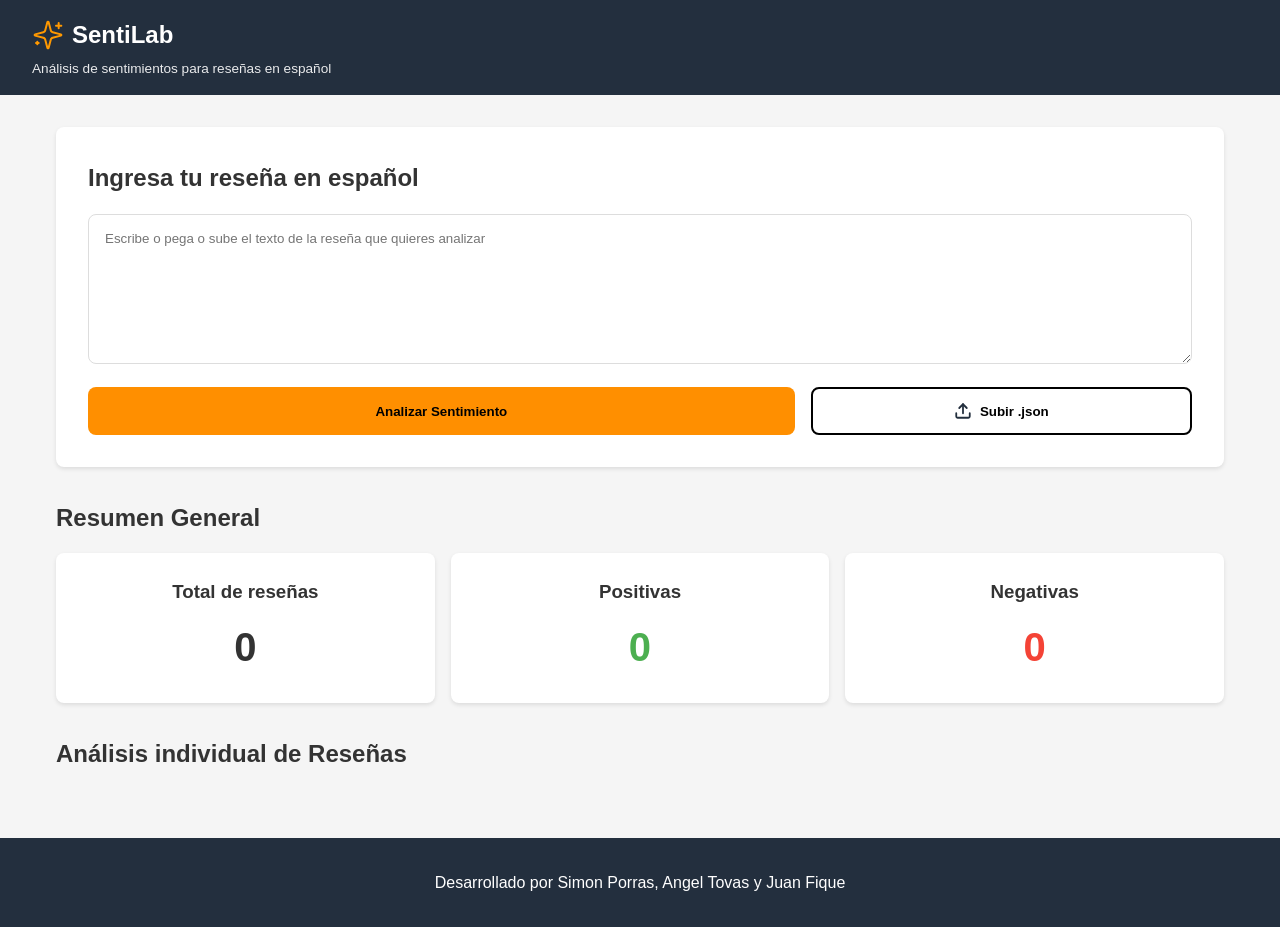
<file: Front/index.html>
<!DOCTYPE html>
<html lang="es">
<head>
    <meta charset="UTF-8">
    <meta name="viewport" content="width=device-width, initial-scale=1.0">
    <title>SentiLab - Análisis de Sentimientos</title>
    <link rel="stylesheet" href="styles.css">
</head>
<body>
    <header class="header">
        <div class="logo-container">
            <div class="logo-text">
                <img src="Icons/SentiLabIcon.svg" alt="SentiLab Logo" class="logo">
                <span class="brand-name">SentiLab</span>
            </div>
            <p class="subtitle">Análisis de sentimientos para reseñas en español</p>
        </div>
    </header>

    <main>
        <div class="input-container">
            <h2>Ingresa tu reseña en español</h2>
            <textarea id="review-text" placeholder="Escribe o pega o sube el texto de la reseña que quieres analizar"></textarea>
            <div class="button-group">
                <button id="analyze-btn" class="primary-btn">Analizar Sentimiento</button>
                <button id="upload-btn" class="secondary-btn">
                    <img src="Icons/Upload.svg" alt="Upload Icon" class="logo" style="width:18px;height:18px;">
                    Subir .json
                </button>
                <!-- input de archivo oculto usado para lectura del contenido -->
                <input type="file" id="file-input" accept=".txt,.json" style="display:none">
            </div>
        </div>

        <div class="results-container">
            <h2>Resumen General</h2>
            <div class="stats-grid">
                <div class="stat-card">
                    <h3>Total de reseñas</h3>
                    <span class="stat-number" id="total-reviews">0</span>
                </div>
                <div class="stat-card positive">
                    <h3>Positivas</h3>
                    <span class="stat-number" id="positive-reviews">0</span>
                </div>
                <div class="stat-card negative">
                    <h3>Negativas</h3>
                    <span class="stat-number" id="negative-reviews">0</span>
                </div>
            </div>

            <div class="individual-reviews">
                <h2>Análisis individual de Reseñas</h2>
                <div class="reviews-list" id="reviews-container">
                    <!-- Las reseñas se agregarán aquí dinámicamente -->
                </div>
            </div>
        </div>
    </main>

    <footer>
        <p>Desarrollado por Simon Porras, Angel Tovas y  Juan Fique</p>
    </footer>
    
    <script>
        (function(){
            const fileInput = document.getElementById('file-input');
            const uploadBtn = document.getElementById('upload-btn');
            const textarea = document.getElementById('review-text');
            const reviewsContainer = document.getElementById('reviews-container');
            const analyzeBtn = document.getElementById('analyze-btn');
            const totalEl = document.getElementById('total-reviews');
            const posEl = document.getElementById('positive-reviews');
            const negEl = document.getElementById('negative-reviews');

            function splitReviewsFromText(text){
                // separa por líneas en blanco (una o más)
                return text.split(/\r?\n\s*\r?\n/).map(s => s.trim()).filter(Boolean);
            }

            function renderReviews(reviews){
                reviewsContainer.innerHTML = '';
                reviews.forEach((r, idx) => {
                    const sentiment = (idx % 2 === 0) ? 'positive' : 'negative'; // primera positiva, segunda negativa, etc.
                    const item = document.createElement('div');
                    item.className = `review-item ${sentiment}`;

                    const header = document.createElement('div');
                    header.className = 'review-header';
                    header.innerHTML = `<div class="review-index">#${idx+1}</div>`;

                    const sentimentBlock = document.createElement('div');
                    sentimentBlock.className = 'review-sentiment';
                    const icon = document.createElement('img');
                    icon.className = 'sentiment-icon';
                    icon.src = sentiment === 'positive' ? 'Icons/PositiveIcon.svg' : 'Icons/NegativeIcon.svg';
                    icon.alt = sentiment === 'positive' ? 'Positive Icon' : 'Negative Icon';
                    const label = document.createElement('div');
                    label.className = 'sentiment-label';
                    label.innerHTML = `<strong>${sentiment === 'positive' ? 'Positivo' : 'Negativo'}</strong><div class="sentiment-sub">Esta reseña expresa una experiencia ${sentiment === 'positive' ? 'positiva' : 'negativa'}</div>`;

                    sentimentBlock.appendChild(icon);
                    sentimentBlock.appendChild(label);

                    const textBlock = document.createElement('div');
                    textBlock.className = 'review-text';
                    textBlock.textContent = r;

                    item.appendChild(header);
                    item.appendChild(sentimentBlock);
                    item.appendChild(textBlock);

                    reviewsContainer.appendChild(item);
                });

                // actualizar estadísticas: primera positiva
                const total = reviews.length;
                const positives = Math.ceil(total / 2);
                const negatives = Math.floor(total / 2);
                totalEl.textContent = total;
                posEl.textContent = positives;
                negEl.textContent = negatives;
            }

            uploadBtn.addEventListener('click', () => fileInput.click());

            fileInput.addEventListener('change', async (e) => {
                const file = e.target.files && e.target.files[0];
                if(!file) return;
                const text = await file.text();
                let reviews = [];
                if (file.name.toLowerCase().endsWith('.json')){
                    try{
                        const parsed = JSON.parse(text);
                        if (Array.isArray(parsed)){
                            reviews = parsed.map(p => typeof p === 'string' ? p : JSON.stringify(p));
                        } else if (parsed && typeof parsed === 'object'){
                            // intentar detectar un campo "reviews" o similar
                            if (Array.isArray(parsed.reviews)) reviews = parsed.reviews.map(String);
                            else reviews = [JSON.stringify(parsed)];
                        } else {
                            reviews = [String(parsed)];
                        }
                    } catch(err){
                        // si no es JSON válido, tratar como texto plano
                        reviews = splitReviewsFromText(text);
                    }
                } else {
                    reviews = splitReviewsFromText(text);
                }

                // copiar al textarea separando con una linea en blanco
                textarea.value = reviews.join('\n\n');

                renderReviews(reviews);

                // limpiar el input para permitir subir el mismo archivo otra vez si es necesario
                fileInput.value = '';
            });

            analyzeBtn.addEventListener('click', () => {
                const raw = textarea.value || '';
                const reviews = splitReviewsFromText(raw);
                renderReviews(reviews);
            });

            // Si hay texto inicial en el textarea (ej. por server-side), renderizarlo
            document.addEventListener('DOMContentLoaded', () => {
                if (textarea.value.trim()){
                    const initial = splitReviewsFromText(textarea.value);
                    renderReviews(initial);
                }
            });
        })();
    </script>
</body>
</html>
</file>
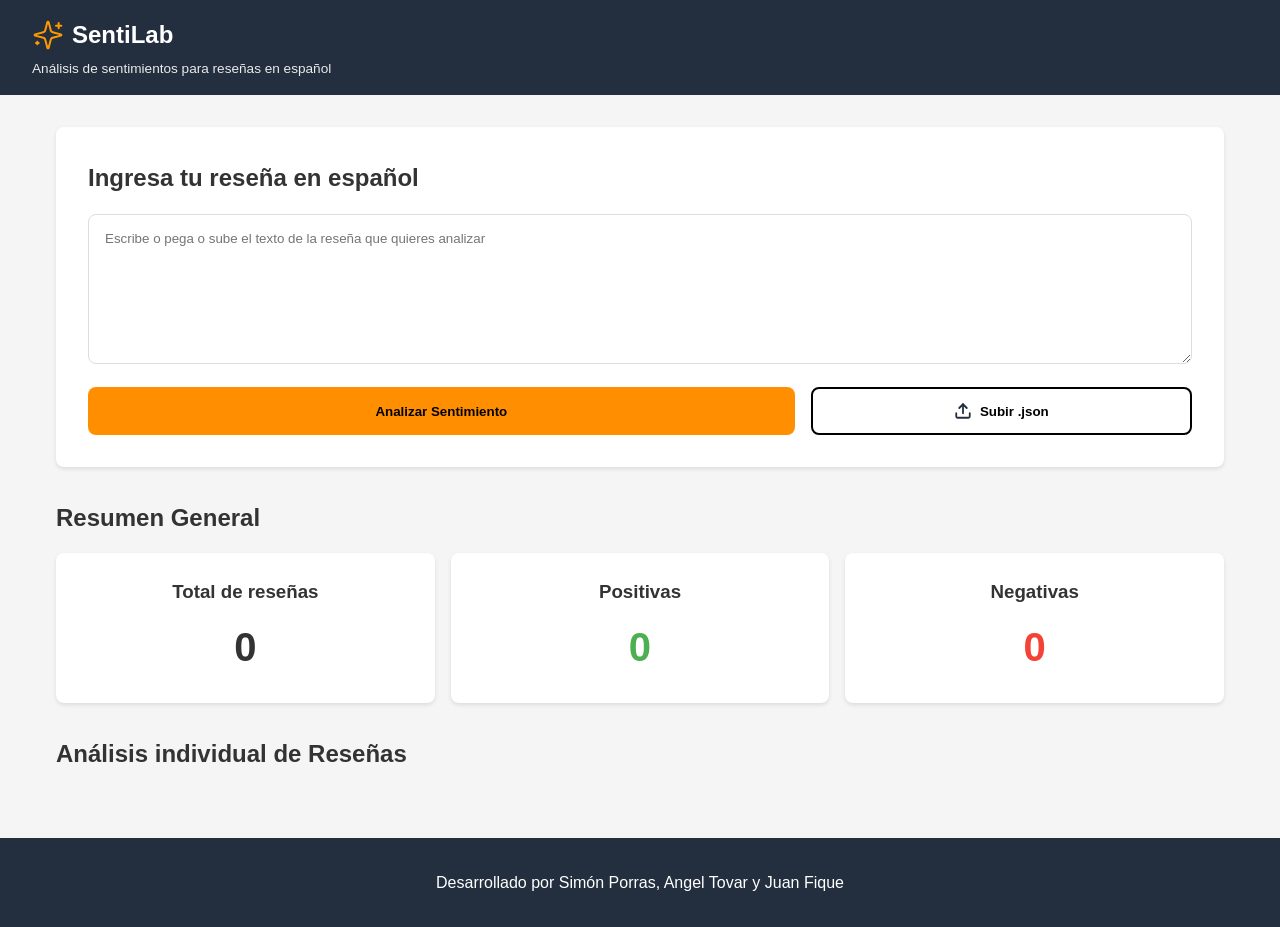
<file: frontend/index.html>
<!DOCTYPE html>
<html lang="es">
<head>
    <meta charset="UTF-8">
    <meta name="viewport" content="width=device-width, initial-scale=1.0">
    <title>SentiLab - Análisis de Sentimientos</title>
    <link rel="stylesheet" href="styles.css">
</head>
<body>
    <header class="header">
        <div class="logo-container">
            <div class="logo-text">
                <img src="Icons/SentiLabIcon.svg" alt="SentiLab Logo" class="logo">
                <span class="brand-name">SentiLab</span>
            </div>
            <p class="subtitle">Análisis de sentimientos para reseñas en español</p>
        </div>
    </header>

    <main>
        <div class="input-container">
            <h2>Ingresa tu reseña en español</h2>
            <textarea id="review-text" placeholder="Escribe o pega o sube el texto de la reseña que quieres analizar"></textarea>
            <div class="button-group">
                <button id="analyze-btn" class="primary-btn">Analizar Sentimiento</button>
                <button id="upload-btn" class="secondary-btn">
                    <img src="Icons/Upload.svg" alt="Upload Icon" class="logo" style="width:18px;height:18px;">
                    Subir .json
                </button>
                <!-- input de archivo oculto usado para lectura del contenido -->
                <input type="file" id="file-input" accept=".txt,.json" style="display:none">
            </div>
        </div>

        <div class="results-container">
            <h2>Resumen General</h2>
            <div class="stats-grid">
                <div class="stat-card">
                    <h3>Total de reseñas</h3>
                    <span class="stat-number" id="total-reviews">0</span>
                </div>
                <div class="stat-card positive">
                    <h3>Positivas</h3>
                    <span class="stat-number" id="positive-reviews">0</span>
                </div>
                <div class="stat-card negative">
                    <h3>Negativas</h3>
                    <span class="stat-number" id="negative-reviews">0</span>
                </div>
            </div>

            <div class="individual-reviews">
                <h2>Análisis individual de Reseñas</h2>
                <div class="reviews-list" id="reviews-container">
                    <!-- Las reseñas se agregarán aquí dinámicamente -->
                </div>
            </div>
        </div>
    </main>

    <footer>
        <p>Desarrollado por Simón Porras, Angel Tovar y  Juan Fique</p>
    </footer>
    <script src="script.js"></script>
</body>
</html>
</file>
<file: Front/styles.css>
/* Variables globales */
:root {
    --primary-color: #232F3E;
    --secondary-color: #ff8f00;
    --success-color: #4caf50;
    --danger-color: #f44336;
    --background-color: #f5f5f5;
    --card-background: #ffffff;
    --text-color: #333333;
    --border-radius: 8px;
    --box-shadow: 0 2px 4px rgba(0, 0, 0, 0.1);
}

/* Estilos generales */
* {
    margin: 0;
    padding: 0;
    box-sizing: border-box;
}

body {
    font-family: 'Segoe UI', Tahoma, Geneva, Verdana, sans-serif;
    line-height: 1.6;
    background-color: var(--background-color);
    color: var(--text-color);
}

/* Header */
header {
    background-color: #232F3E;
    color: white;
    padding: 0.5rem 2rem;
}

.logo-container {
    display: flex;
    flex-direction: column;
    align-items: flex-start;
    padding: 0.5rem 0;
}

.logo-text {
    display: flex;
    align-items: center;
    gap: 0.5rem;
}

.logo-text span {
    font-size: 1.5rem;
    font-weight: bold;
}

.logo-img {
    width: 24px;
    height: 24px;
}

.subtitle {
    font-size: 0.85rem;
    opacity: 0.9;
    margin-top: 0.2rem;
}

/* Main content */
main {
    max-width: 1200px;
    margin: 0 auto;
    padding: 2rem 1rem;
}

/* Input container */
.input-container {
    background-color: var(--card-background);
    padding: 2rem;
    border-radius: var(--border-radius);
    margin-bottom: 2rem;
    box-shadow: var(--box-shadow);
}

textarea {
    width: 100%;
    min-height: 150px;
    padding: 1rem;
    margin: 1rem 0;
    border: 1px solid #ddd;
    border-radius: var(--border-radius);
    resize: vertical;
    font-family: inherit;
}

.button-group {
    display: flex;
    gap: 1rem;
    flex-wrap: wrap;
}

.primary-btn, .secondary-btn {
    padding: 0.8rem 1.5rem;
    border: none;
    border-radius: var(--border-radius);
    cursor: pointer;
    font-weight: 600;
    transition: transform 0.2s, box-shadow 0.2s;
}

.primary-btn {
    background-color: var(--secondary-color);
    color: black;
    flex: 2;
}

.secondary-btn {
    background-color: var(--card-background);
    border: 2px solid black;
    color: black;
    flex: 1;
    display: flex;
    align-items: center;
    justify-content: center;
    gap: 0.5rem;
}

.primary-btn:hover, .secondary-btn:hover {
    transform: translateY(-2px);
    box-shadow: var(--box-shadow);
}

/* Results container */
.stats-grid {
    display: grid;
    grid-template-columns: repeat(auto-fit, minmax(200px, 1fr));
    gap: 1rem;
    margin: 1rem 0 2rem 0;
}

.stat-card {
    background-color: var(--card-background);
    padding: 1.5rem;
    border-radius: var(--border-radius);
    text-align: center;
    box-shadow: var(--box-shadow);
}

.stat-number {
    font-size: 2.5rem;
    font-weight: bold;
    display: block;
    margin-top: 0.5rem;
}

.positive .stat-number {
    color: var(--success-color);
}

.negative .stat-number {
    color: var(--danger-color);
}

/* Individual reviews */
.reviews-list {
    display: flex;
    flex-direction: column;
    gap: 1rem;
}

.review-item {
    background-color: var(--card-background);
    padding: 1.5rem;
    border-radius: var(--border-radius);
    box-shadow: var(--box-shadow);
}

/* Diferenciar reseñas positivas y negativas (maquetación) */
.review-item.positive {
    border: 1px solid rgba(76, 175, 80, 0.25);
    background-color: #f6fffa;
}
.review-item.negative {
    border: 1px solid rgba(244, 67, 54, 0.12);
    background-color: #fff6f6;
}

.review-header {
    display: flex;
    align-items: center;
    gap: 0.75rem;
    margin-bottom: 0.75rem;
}
.review-index {
    background-color: #232f3e;
    color: white;
    width: 30px;
    height: 30px;
    display: inline-flex;
    align-items: center;
    justify-content: center;
    border-radius: 50%;
    font-weight: 700;
}

.review-sentiment {
    display: flex;
    align-items: center;
    gap: 0.75rem;
    padding: 0.75rem 1rem;
    border-radius: 8px;
    margin-bottom: 1rem;
    border: 1px solid rgba(0,0,0,0.04);
}
.review-item.positive .review-sentiment{
    background-color: rgb(200, 255, 200);
    border-color: rgb(0, 255, 8);
}
.review-item.negative .review-sentiment{
    background-color: rgb(255, 200, 200);
    border-color: rgb(255, 17, 0);
}

.sentiment-icon{
    width: 34px;
    height: 34px;
    border-radius: 50%;
    display: inline-flex;
    align-items: center;
    justify-content: center;
    font-size: 16px;
}
.review-item.positive .sentiment-icon{
    background-color: rgba(76,175,80,0.08);
    color: var(--success-color);
}
.review-item.negative .sentiment-icon{
    background-color: rgba(244,67,54,0.06);
    color: var(--danger-color);
}

.sentiment-label .sentiment-sub{
    font-size: 0.85rem;
    color: #6b6b6b;
    margin-top: 0.25rem;
}

.review-text{
    padding: 0.75rem 0;
    color: #222;
}

.review-sentiment {
    display: flex;
    align-items: center;
    gap: 0.5rem;
    margin-bottom: 1rem;
}

.sentiment-icon {
    font-size: 1.5rem;
}

/* Footer */
footer {
    text-align: center;
    padding: 2rem;
    margin-top: 2rem;
    background-color: var(--primary-color);
    color: white;
}

/* Responsive design */
@media (max-width: 768px) {
    .button-group {
        flex-direction: column;
    }

    .primary-btn, .secondary-btn {
        width: 100%;
    }

    .stats-grid {
        grid-template-columns: 1fr;
    }

    .input-container, .results-container {
        padding: 1rem;
    }
}

@media (max-width: 480px) {
    header {
        padding: 0.5rem;
    }

    .logo-icon {
        font-size: 1.5rem;
    }

    h1 {
        font-size: 1.5rem;
    }

    .subtitle {
        font-size: 0.9rem;
    }

    main {
        padding: 1rem;
    }
}
</file>
<file: frontend/styles.css>
/* Variables globales */
:root {
    --primary-color: #232F3E;
    --secondary-color: #ff8f00;
    --success-color: #4caf50;
    --danger-color: #f44336;
    --background-color: #f5f5f5;
    --card-background: #ffffff;
    --text-color: #333333;
    --border-radius: 8px;
    --box-shadow: 0 2px 4px rgba(0, 0, 0, 0.1);
}

/* Estilos generales */
* {
    margin: 0;
    padding: 0;
    box-sizing: border-box;
}

body {
    font-family: 'Segoe UI', Tahoma, Geneva, Verdana, sans-serif;
    line-height: 1.6;
    background-color: var(--background-color);
    color: var(--text-color);
}

/* Header */
header {
    background-color: #232F3E;
    color: white;
    padding: 0.5rem 2rem;
}

.logo-container {
    display: flex;
    flex-direction: column;
    align-items: flex-start;
    padding: 0.5rem 0;
}

.logo-text {
    display: flex;
    align-items: center;
    gap: 0.5rem;
}

.logo-text span {
    font-size: 1.5rem;
    font-weight: bold;
}

.logo-img {
    width: 24px;
    height: 24px;
}

.subtitle {
    font-size: 0.85rem;
    opacity: 0.9;
    margin-top: 0.2rem;
}

/* Main content */
main {
    max-width: 1200px;
    margin: 0 auto;
    padding: 2rem 1rem;
}

/* Input container */
.input-container {
    background-color: var(--card-background);
    padding: 2rem;
    border-radius: var(--border-radius);
    margin-bottom: 2rem;
    box-shadow: var(--box-shadow);
}

textarea {
    width: 100%;
    min-height: 150px;
    padding: 1rem;
    margin: 1rem 0;
    border: 1px solid #ddd;
    border-radius: var(--border-radius);
    resize: vertical;
    font-family: inherit;
}

.button-group {
    display: flex;
    gap: 1rem;
    flex-wrap: wrap;
}

.primary-btn, .secondary-btn {
    padding: 0.8rem 1.5rem;
    border: none;
    border-radius: var(--border-radius);
    cursor: pointer;
    font-weight: 600;
    transition: transform 0.2s, box-shadow 0.2s;
}

.primary-btn {
    background-color: var(--secondary-color);
    color: black;
    flex: 2;
}

.secondary-btn {
    background-color: var(--card-background);
    border: 2px solid black;
    color: black;
    flex: 1;
    display: flex;
    align-items: center;
    justify-content: center;
    gap: 0.5rem;
}

.primary-btn:hover, .secondary-btn:hover {
    transform: translateY(-2px);
    box-shadow: var(--box-shadow);
}

/* Results container */
.stats-grid {
    display: grid;
    grid-template-columns: repeat(auto-fit, minmax(200px, 1fr));
    gap: 1rem;
    margin: 1rem 0 2rem 0;
}

.stat-card {
    background-color: var(--card-background);
    padding: 1.5rem;
    border-radius: var(--border-radius);
    text-align: center;
    box-shadow: var(--box-shadow);
}

.stat-number {
    font-size: 2.5rem;
    font-weight: bold;
    display: block;
    margin-top: 0.5rem;
}

.positive .stat-number {
    color: var(--success-color);
}

.negative .stat-number {
    color: var(--danger-color);
}

/* Individual reviews */
.reviews-list {
    display: flex;
    flex-direction: column;
    gap: 1rem;
}

.review-item {
    background-color: var(--card-background);
    padding: 1.5rem;
    border-radius: var(--border-radius);
    box-shadow: var(--box-shadow);
}

/* Diferenciar reseñas positivas y negativas (maquetación) */
.review-item.positive {
    border: 1px solid rgba(76, 175, 80, 0.25);
    background-color: #f6fffa;
}
.review-item.negative {
    border: 1px solid rgba(244, 67, 54, 0.12);
    background-color: #fff6f6;
}

.review-header {
    display: flex;
    align-items: center;
    gap: 0.75rem;
    margin-bottom: 0.75rem;
}
.review-index {
    background-color: #232f3e;
    color: white;
    width: 30px;
    height: 30px;
    display: inline-flex;
    align-items: center;
    justify-content: center;
    border-radius: 50%;
    font-weight: 700;
}

.review-sentiment {
    display: flex;
    align-items: center;
    gap: 0.75rem;
    padding: 0.75rem 1rem;
    border-radius: 8px;
    margin-bottom: 1rem;
    border: 1px solid rgba(0,0,0,0.04);
}
.review-item.positive .review-sentiment{
    background-color: rgb(200, 255, 200);
    border-color: rgb(0, 255, 8);
}
.review-item.negative .review-sentiment{
    background-color: rgb(255, 200, 200);
    border-color: rgb(255, 17, 0);
}

.sentiment-icon{
    width: 34px;
    height: 34px;
    border-radius: 50%;
    display: inline-flex;
    align-items: center;
    justify-content: center;
    font-size: 16px;
}
.review-item.positive .sentiment-icon{
    background-color: rgba(76,175,80,0.08);
    color: var(--success-color);
}
.review-item.negative .sentiment-icon{
    background-color: rgba(244,67,54,0.06);
    color: var(--danger-color);
}

.sentiment-label .sentiment-sub{
    font-size: 0.85rem;
    color: #6b6b6b;
    margin-top: 0.25rem;
}

.review-text{
    padding: 0.75rem 0;
    color: #222;
}

.review-sentiment {
    display: flex;
    align-items: center;
    gap: 0.5rem;
    margin-bottom: 1rem;
}

.sentiment-icon {
    font-size: 1.5rem;
}

/* Footer */
footer {
    text-align: center;
    padding: 2rem;
    margin-top: 2rem;
    background-color: var(--primary-color);
    color: white;
}

/* Responsive design */
@media (max-width: 768px) {
    .button-group {
        flex-direction: column;
    }

    .primary-btn, .secondary-btn {
        width: 100%;
    }

    .stats-grid {
        grid-template-columns: 1fr;
    }

    .input-container, .results-container {
        padding: 1rem;
    }
}

@media (max-width: 480px) {
    header {
        padding: 0.5rem;
    }

    .logo-icon {
        font-size: 1.5rem;
    }

    h1 {
        font-size: 1.5rem;
    }

    .subtitle {
        font-size: 0.9rem;
    }

    main {
        padding: 1rem;
    }
}
</file>
